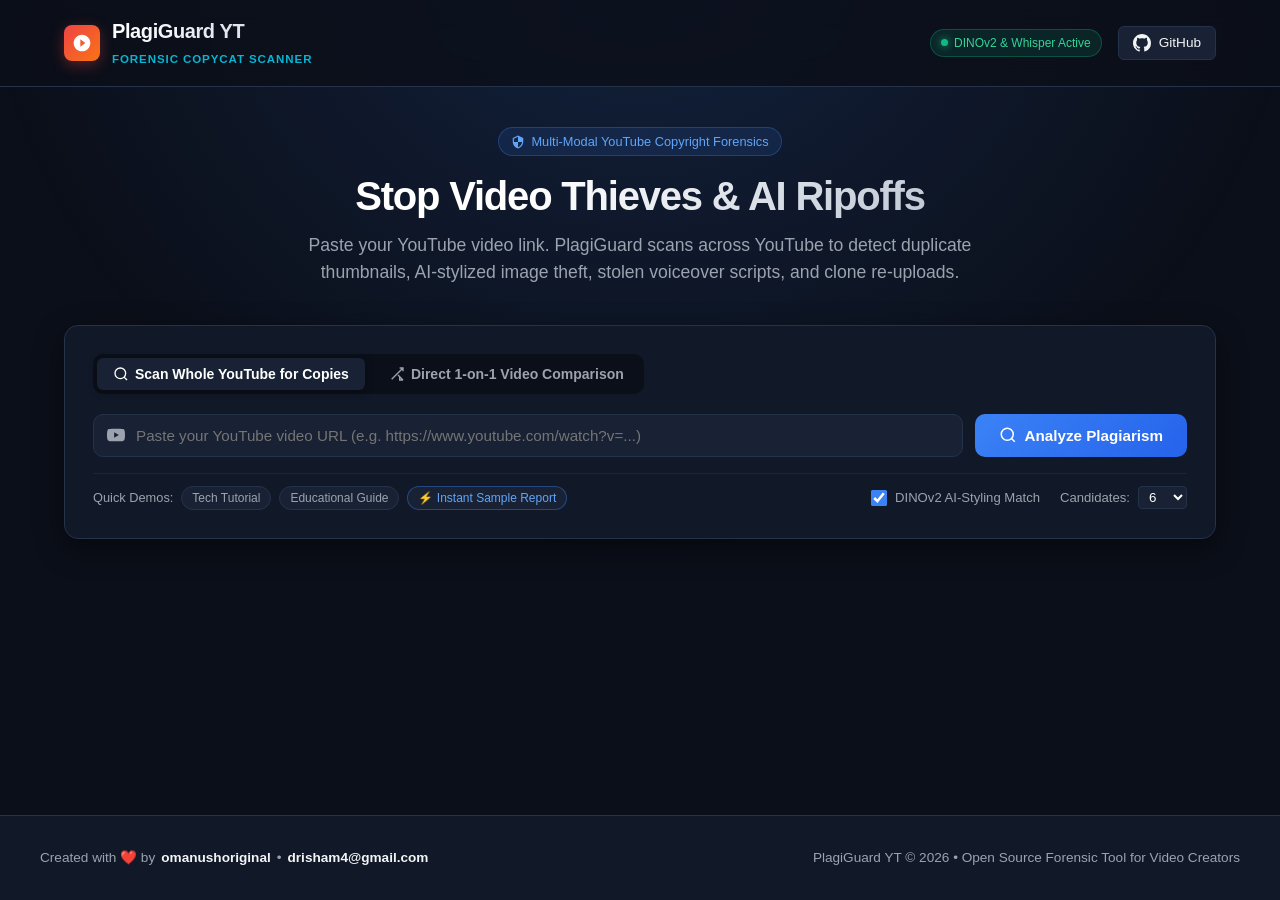
<file: docs/index.html>
<!DOCTYPE html>
<html lang="en">
<head>
  <meta charset="UTF-8">
  <meta name="viewport" content="width=device-width, initial-scale=1.0">
  <title>PlagiGuard YT — YouTube Content Plagiarism & AI-Ripoff Detector</title>
  <meta name="description" content="AI-powered forensic detector for YouTube creators. Scan YouTube video links to uncover plagiarized thumbnails, AI-remixed artwork, stolen scripts, and duplicate video clones.">
  <link rel="stylesheet" href="./style.css">
  <link rel="icon" href="data:image/svg+xml,<svg xmlns='http://www.w3.org/2000/svg' viewBox='0 0 24 24' fill='%23ef4444'><path d='M12 2C6.48 2 2 6.48 2 12s4.48 10 10 10 10-4.48 10-10S17.52 2 12 2zm-2 14.5v-9l6 4.5-6 4.5z'/></svg>">
</head>
<body>
  <div class="ambient-bg"></div>

  <!-- Header Navigation -->
  <header>
    <div class="nav-container">
      <a href="/" class="brand">
        <div class="brand-icon">
          <svg fill="currentColor" viewBox="0 0 24 24">
            <path d="M12 2C6.48 2 2 6.48 2 12s4.48 10 10 10 10-4.48 10-10S17.52 2 12 2zm-2 14.5v-9l6 4.5-6 4.5z"/>
          </svg>
        </div>
        <div class="brand-text">
          <h1>PlagiGuard YT</h1>
          <span>Forensic Copycat Scanner</span>
        </div>
      </a>

      <div class="nav-links">
        <div class="status-pill">
          <div class="pulse-dot"></div>
          <span>DINOv2 & Whisper Active</span>
        </div>
        <a href="https://github.com/omanushoriginal/plagiariser_detector" target="_blank" rel="noopener" class="github-btn">
          <svg width="18" height="18" fill="currentColor" viewBox="0 0 24 24">
            <path d="M12 0C5.37 0 0 5.37 0 12c0 5.31 3.435 9.795 8.205 11.385.6.105.825-.255.825-.57 0-.285-.015-1.23-.015-2.235-3.015.555-3.795-.735-4.035-1.41-.135-.345-.72-1.41-1.23-1.695-.42-.225-1.02-.78-.015-.795.945-.015 1.62.87 1.845 1.23 1.08 1.815 2.805 1.305 3.495.99.105-.78.42-1.305.765-1.605-2.67-.3-5.46-1.335-5.46-5.925 0-1.305.465-2.385 1.23-3.225-.12-.3-.54-1.53.12-3.18 0 0 1.005-.315 3.3 1.23.96-.27 1.98-.405 3-.405s2.04.135 3 .405c2.295-1.56 3.3-1.23 3.3-1.23.66 1.65.24 2.88.12 3.18.765.84 1.23 1.905 1.23 3.225 0 4.605-2.805 5.625-5.475 5.925.435.375.81 1.095.81 2.22 0 1.605-.015 2.895-.015 3.3 0 .315.225.69.825.57A12.02 12.02 0 0024 12c0-6.63-5.37-12-12-12z"/>
          </svg>
          GitHub
        </a>
      </div>
    </div>
  </header>

  <!-- Main Content -->
  <main>
    <!-- Hero Banner -->
    <section class="hero">
      <div class="hero-badge">
        <svg width="14" height="14" fill="currentColor" viewBox="0 0 24 24"><path d="M12 1L3 5v6c0 5.55 3.84 10.74 9 12 5.16-1.26 9-6.45 9-12V5l-9-4zm0 10.99h7c-.53 4.12-3.28 7.79-7 8.94V12H5V6.3l7-3.11v8.8z"/></svg>
        Multi-Modal YouTube Copyright Forensics
      </div>
      <h2>Stop Video Thieves & AI Ripoffs</h2>
      <p>
        Paste your YouTube video link. PlagiGuard scans across YouTube to detect duplicate thumbnails, AI-stylized image theft, stolen voiceover scripts, and clone re-uploads.
      </p>
    </section>

    <!-- Scanner / Search Card -->
    <section class="search-card">
      <!-- Tabs Switcher -->
      <div class="tabs-container">
        <button id="tab-scan" class="tab-btn active">
          <svg width="16" height="16" fill="none" stroke="currentColor" stroke-width="2" viewBox="0 0 24 24"><circle cx="11" cy="11" r="8"/><path d="m21 21-4.3-4.3"/></svg>
          Scan Whole YouTube for Copies
        </button>
        <button id="tab-compare" class="tab-btn">
          <svg width="16" height="16" fill="none" stroke="currentColor" stroke-width="2" viewBox="0 0 24 24"><path d="M16 3h5v5M4 20L21 3m0 18h-5v-5m5 5-7.5-7.5"/></svg>
          Direct 1-on-1 Video Comparison
        </button>
      </div>

      <!-- Mode 1: Auto YouTube-wide Scan -->
      <div id="scan-input-group" class="input-group">
        <div class="input-box">
          <svg fill="currentColor" viewBox="0 0 24 24"><path d="M23.498 6.186a3.016 3.016 0 0 0-2.122-2.136C19.505 3.545 12 3.545 12 3.545s-7.505 0-9.377.505A3.017 3.017 0 0 0 .502 6.186C0 8.07 0 12 0 12s0 3.93.502 5.814a3.016 3.016 0 0 0 2.122 2.136c1.871.505 9.376.505 9.376.505s7.505 0 9.377-.505a3.015 3.015 0 0 0 2.122-2.136C24 15.93 24 12 24 12s0-3.93-.502-5.814zM9.545 15.568V8.432L15.818 12l-6.273 3.568z"/></svg>
          <input type="text" id="video-url-input" placeholder="Paste your YouTube video URL (e.g. https://www.youtube.com/watch?v=...)">
        </div>
        <button id="btn-submit" class="btn-primary">
          <svg width="18" height="18" fill="none" stroke="currentColor" stroke-width="2" viewBox="0 0 24 24"><circle cx="11" cy="11" r="8"/><path d="m21 21-4.3-4.3"/></svg>
          Analyze Plagiarism
        </button>
      </div>

      <!-- Mode 2: 1-on-1 Compare Inputs -->
      <div id="compare-input-group" class="compare-grid" style="display: none;">
        <div class="input-box">
          <svg fill="currentColor" viewBox="0 0 24 24"><path d="M12 2C6.48 2 2 6.48 2 12s4.48 10 10 10 10-4.48 10-10S17.52 2 12 2zm-2 14.5v-9l6 4.5-6 4.5z"/></svg>
          <input type="text" id="compare-url-1" placeholder="Original YouTube Video URL (Yours)">
        </div>
        <div class="input-box">
          <svg fill="currentColor" viewBox="0 0 24 24"><path d="M12 2C6.48 2 2 6.48 2 12s4.48 10 10 10 10-4.48 10-10S17.52 2 12 2zm-2 14.5v-9l6 4.5-6 4.5z"/></svg>
          <input type="text" id="compare-url-2" placeholder="Suspect YouTube Video URL (Competitor)">
        </div>
      </div>

      <!-- Presets & Advanced Options -->
      <div class="options-bar">
        <div class="presets">
          <span>Quick Demos:</span>
          <button class="preset-chip" data-preset="tech">Tech Tutorial</button>
          <button class="preset-chip" data-preset="edu">Educational Guide</button>
          <button class="preset-chip" data-preset="sample" style="color: #60a5fa; border-color: rgba(59,130,246,0.4)">⚡ Instant Sample Report</button>
        </div>

        <div class="advanced-options">
          <label class="toggle-label" title="Enable Meta DINOv2 self-supervised vision model for detecting AI-generated or restyled thumbnails">
            <input type="checkbox" id="toggle-dinov2" checked>
            <span>DINOv2 AI-Styling Match</span>
          </label>
          <label class="toggle-label">
            <span>Candidates:</span>
            <select id="candidate-count" style="background:var(--bg-card); color:white; border:1px solid var(--border-color); border-radius:4px; padding:2px 6px;">
              <option value="4">4</option>
              <option value="6" selected>6</option>
              <option value="8">8</option>
              <option value="10">10</option>
            </select>
          </label>
        </div>
      </div>
    </section>

    <!-- Scanning Progress Indicator -->
    <section id="progress-section" class="progress-card" style="display: none;">
      <div class="spinner"></div>
      <h3 id="progress-text" style="color:white; font-size:1.15rem; margin-bottom: 0.5rem;">
        Searching YouTube for matching videos...
      </h3>
      <p style="color:var(--text-muted); font-size:0.9rem;">
        Extracting thumbnails, calculating perceptual hashes, and evaluating spoken transcripts.
      </p>

      <div class="progress-steps">
        <div id="step-1" class="step-item active">1. Resolve Metadata</div>
        <div id="step-2" class="step-item">2. Search YouTube</div>
        <div id="step-3" class="step-item">3. Vision & DINOv2</div>
        <div id="step-4" class="step-item">4. Transcripts & Report</div>
      </div>
    </section>

    <!-- Results Section -->
    <section id="results-section" class="results-section" style="display: none;">
      <!-- Original Video Card -->
      <div id="source-hero-card" class="source-hero-card">
        <!-- Rendered by app.js -->
      </div>

      <!-- Threat Matrix Banner -->
      <div class="threat-banner">
        <div class="threat-left">
          <div id="threat-score-ring" class="threat-score-ring">
            <span id="threat-score-val">88%</span>
            <span>Risk</span>
          </div>
          <div class="threat-details">
            <h3 id="threat-title">Plagiarism Assessment</h3>
            <p id="threat-desc">Summary of forensic findings across YouTube candidates.</p>
          </div>
        </div>
        <div class="action-buttons">
          <button id="btn-open-dmca" class="btn-secondary">
            <svg width="16" height="16" fill="currentColor" viewBox="0 0 24 24"><path d="M14 2H6c-1.1 0-1.99.9-1.99 2L4 20c0 1.1.89 2 1.99 2H18c1.1 0 2-.9 2-2V8l-6-6zm2 16H8v-2h8v2zm0-4H8v-2h8v2zm-3-5V3.5L18.5 9H13z"/></svg>
            Draft DMCA Take-Down
          </button>
          <button id="btn-download-report" class="btn-secondary">
            <svg width="16" height="16" fill="currentColor" viewBox="0 0 24 24"><path d="M19 9h-4V3H9v6H5l7 7 7-7zM5 18v2h14v-2H5z"/></svg>
            Export JSON
          </button>
        </div>
      </div>

      <!-- Suspect Matches Container -->
      <div id="matches-container" class="matches-grid">
        <!-- Rendered by app.js -->
      </div>
    </section>
  </main>

  <!-- DMCA Modal -->
  <div id="dmca-modal" class="modal-overlay" style="display: none;">
    <div class="modal-content">
      <div class="modal-header">
        <h3 style="color:white; font-size:1.15rem;">Formal Copyright Infringement Notice (DMCA)</h3>
        <button id="btn-close-modal" style="background:none; border:none; color:var(--text-muted); cursor:pointer; font-size:1.5rem;">&times;</button>
      </div>
      <div class="modal-body">
        <p style="color:var(--text-muted); font-size:0.85rem; margin-bottom: 0.75rem;">
          This forensic report contains exact thumbnail hashes, DINOv2 metrics, transcript similarity, and upload chronologies ready for submission to YouTube Studio's Copyright Match Tool or formal DMCA notice.
        </p>
        <textarea id="dmca-textarea" readonly></textarea>
      </div>
      <div class="modal-footer">
        <button id="btn-copy-dmca" class="btn-primary">Copy Notice</button>
      </div>
    </div>
  </div>

  <!-- Footer -->
  <footer>
    <div class="footer-content">
      <div class="footer-author">
        <span>Created with ❤️ by</span>
        <a href="https://github.com/omanushoriginal" target="_blank" rel="noopener">omanushoriginal</a>
        <span>•</span>
        <a href="mailto:drisham4@gmail.com">drisham4@gmail.com</a>
      </div>
      <div>
        <span>PlagiGuard YT &copy; 2026 • Open Source Forensic Tool for Video Creators</span>
      </div>
    </div>
  </footer>

  <script src="./app.js"></script>
</body>
</html>
</file>
<file: docs/style.css>
/* ==========================================================================
   PlagiGuard YT - Styling & Modern Dark Cyber Theme
   Author: omanushoriginal <drisham4@gmail.com>
   ========================================================================== */

:root {
  --bg-primary: #0b0f19;
  --bg-secondary: #111827;
  --bg-card: #182234;
  --bg-card-hover: #1f2c42;
  --border-color: #24324a;
  --border-focus: #3b82f6;

  --text-main: #f3f4f6;
  --text-muted: #9ca3af;
  --text-faint: #6b7280;

  --accent-cyan: #06b6d4;
  --accent-blue: #3b82f6;
  --accent-indigo: #6366f1;
  
  --risk-critical: #ef4444;
  --risk-critical-bg: rgba(239, 68, 68, 0.15);
  --risk-high: #f97316;
  --risk-high-bg: rgba(249, 115, 22, 0.15);
  --risk-moderate: #eab308;
  --risk-moderate-bg: rgba(234, 179, 8, 0.15);
  --risk-low: #10b981;
  --risk-low-bg: rgba(16, 185, 129, 0.15);

  --font-family: -apple-system, BlinkMacSystemFont, "Segoe UI", Roboto, "Helvetica Neue", Arial, sans-serif;
  --shadow-glow: 0 0 25px rgba(59, 130, 246, 0.2);
  --radius-lg: 14px;
  --radius-md: 10px;
  --radius-sm: 6px;
  --transition: all 0.2s cubic-bezier(0.4, 0, 0.2, 1);
}

* {
  box-sizing: border-box;
  margin: 0;
  padding: 0;
}

body {
  background-color: var(--bg-primary);
  color: var(--text-main);
  font-family: var(--font-family);
  line-height: 1.5;
  min-height: 100vh;
  display: flex;
  flex-direction: column;
  overflow-x: hidden;
}

/* Background ambient glows */
.ambient-bg {
  position: fixed;
  top: 0;
  left: 0;
  right: 0;
  height: 600px;
  background: radial-gradient(circle at 50% -20%, rgba(59, 130, 246, 0.18), transparent 70%);
  pointer-events: none;
  z-index: 0;
}

/* Header & Navigation */
header {
  position: sticky;
  top: 0;
  z-index: 50;
  backdrop-filter: blur(14px);
  background: rgba(11, 15, 25, 0.82);
  border-bottom: 1px solid var(--border-color);
}

.nav-container {
  max-width: 1200px;
  margin: 0 auto;
  padding: 1rem 1.5rem;
  display: flex;
  align-items: center;
  justify-content: space-between;
}

.brand {
  display: flex;
  align-items: center;
  gap: 0.75rem;
  text-decoration: none;
  color: inherit;
}

.brand-icon {
  width: 36px;
  height: 36px;
  border-radius: 8px;
  background: linear-gradient(135deg, #ef4444, #f97316);
  display: flex;
  align-items: center;
  justify-content: center;
  box-shadow: 0 4px 14px rgba(239, 68, 68, 0.35);
}

.brand-icon svg {
  width: 20px;
  height: 20px;
  color: white;
}

.brand-text h1 {
  font-size: 1.25rem;
  font-weight: 700;
  letter-spacing: -0.02em;
  background: linear-gradient(90deg, #fff, #cbd5e1);
  -webkit-background-clip: text;
  -webkit-text-fill-color: transparent;
}

.brand-text span {
  font-size: 0.72rem;
  color: var(--accent-cyan);
  text-transform: uppercase;
  letter-spacing: 0.08em;
  font-weight: 600;
}

.nav-links {
  display: flex;
  align-items: center;
  gap: 1rem;
}

.status-pill {
  display: inline-flex;
  align-items: center;
  gap: 6px;
  padding: 4px 10px;
  background: rgba(16, 185, 129, 0.12);
  border: 1px solid rgba(16, 185, 129, 0.3);
  border-radius: 9999px;
  font-size: 0.75rem;
  font-weight: 500;
  color: #34d399;
}

.pulse-dot {
  width: 7px;
  height: 7px;
  background: #10b981;
  border-radius: 50%;
  box-shadow: 0 0 8px #10b981;
  animation: pulse 2s infinite;
}

@keyframes pulse {
  0%, 100% { opacity: 1; transform: scale(1); }
  50% { opacity: 0.4; transform: scale(0.85); }
}

.github-btn {
  display: inline-flex;
  align-items: center;
  gap: 8px;
  padding: 6px 14px;
  background: var(--bg-card);
  border: 1px solid var(--border-color);
  border-radius: var(--radius-sm);
  color: var(--text-main);
  text-decoration: none;
  font-size: 0.85rem;
  font-weight: 500;
  transition: var(--transition);
}

.github-btn:hover {
  background: var(--bg-card-hover);
  border-color: var(--text-muted);
}

/* Main Container */
main {
  flex: 1;
  max-width: 1200px;
  width: 100%;
  margin: 0 auto;
  padding: 2.5rem 1.5rem 4rem;
  position: relative;
  z-index: 1;
}

/* Hero Section */
.hero {
  text-align: center;
  margin-bottom: 2.5rem;
}

.hero-badge {
  display: inline-flex;
  align-items: center;
  gap: 6px;
  padding: 4px 12px;
  background: rgba(59, 130, 246, 0.12);
  border: 1px solid rgba(59, 130, 246, 0.3);
  border-radius: 9999px;
  font-size: 0.8rem;
  color: #60a5fa;
  font-weight: 500;
  margin-bottom: 1rem;
}

.hero h2 {
  font-size: 2.5rem;
  font-weight: 800;
  line-height: 1.2;
  letter-spacing: -0.03em;
  margin-bottom: 0.75rem;
  background: linear-gradient(135deg, #ffffff 40%, #94a3b8 100%);
  -webkit-background-clip: text;
  -webkit-text-fill-color: transparent;
}

.hero p {
  color: var(--text-muted);
  font-size: 1.1rem;
  max-width: 680px;
  margin: 0 auto;
}

/* Search & Mode Card */
.search-card {
  background: var(--bg-secondary);
  border: 1px solid var(--border-color);
  border-radius: var(--radius-lg);
  padding: 1.75rem;
  box-shadow: 0 10px 30px rgba(0, 0, 0, 0.45);
  margin-bottom: 2.5rem;
  transition: var(--transition);
}

.search-card:focus-within {
  border-color: var(--accent-blue);
  box-shadow: var(--shadow-glow);
}

/* Mode Tabs */
.tabs-container {
  display: flex;
  gap: 0.5rem;
  background: var(--bg-primary);
  padding: 4px;
  border-radius: var(--radius-md);
  margin-bottom: 1.25rem;
  width: fit-content;
}

.tab-btn {
  padding: 8px 16px;
  background: transparent;
  border: none;
  color: var(--text-muted);
  font-size: 0.875rem;
  font-weight: 600;
  border-radius: var(--radius-sm);
  cursor: pointer;
  display: flex;
  align-items: center;
  gap: 6px;
  transition: var(--transition);
}

.tab-btn.active {
  background: var(--bg-card);
  color: white;
  box-shadow: 0 2px 8px rgba(0, 0, 0, 0.3);
}

/* Inputs */
.input-group {
  display: flex;
  gap: 0.75rem;
  margin-bottom: 1rem;
}

.input-box {
  flex: 1;
  position: relative;
}

.input-box svg {
  position: absolute;
  left: 14px;
  top: 50%;
  transform: translateY(-50%);
  color: var(--text-muted);
  width: 18px;
  height: 18px;
}

.input-box input {
  width: 100%;
  padding: 12px 14px 12px 42px;
  background: var(--bg-card);
  border: 1px solid var(--border-color);
  border-radius: var(--radius-md);
  color: white;
  font-size: 0.95rem;
  outline: none;
  transition: var(--transition);
}

.input-box input:focus {
  border-color: var(--accent-blue);
  background: var(--bg-primary);
}

.compare-grid {
  display: grid;
  grid-template-columns: 1fr 1fr;
  gap: 1rem;
  margin-bottom: 1rem;
}

.btn-primary {
  padding: 12px 24px;
  background: linear-gradient(135deg, #3b82f6, #2563eb);
  border: none;
  border-radius: var(--radius-md);
  color: white;
  font-size: 0.95rem;
  font-weight: 600;
  cursor: pointer;
  display: inline-flex;
  align-items: center;
  gap: 8px;
  transition: var(--transition);
  white-space: nowrap;
}

.btn-primary:hover {
  background: linear-gradient(135deg, #60a5fa, #3b82f6);
  transform: translateY(-1px);
  box-shadow: 0 4px 15px rgba(59, 130, 246, 0.4);
}

.btn-primary:disabled {
  opacity: 0.6;
  cursor: not-allowed;
  transform: none;
}

/* Quick presets & options */
.options-bar {
  display: flex;
  flex-wrap: wrap;
  align-items: center;
  justify-content: space-between;
  gap: 1rem;
  padding-top: 0.75rem;
  border-top: 1px solid rgba(255, 255, 255, 0.05);
}

.presets {
  display: flex;
  align-items: center;
  gap: 0.5rem;
  flex-wrap: wrap;
}

.presets span {
  font-size: 0.8rem;
  color: var(--text-muted);
}

.preset-chip {
  padding: 4px 10px;
  background: var(--bg-card);
  border: 1px solid var(--border-color);
  border-radius: 9999px;
  color: var(--text-muted);
  font-size: 0.75rem;
  cursor: pointer;
  transition: var(--transition);
}

.preset-chip:hover {
  background: var(--bg-card-hover);
  color: white;
  border-color: var(--text-muted);
}

.advanced-options {
  display: flex;
  align-items: center;
  gap: 1.25rem;
}

.toggle-label {
  display: inline-flex;
  align-items: center;
  gap: 8px;
  font-size: 0.82rem;
  color: var(--text-muted);
  cursor: pointer;
  user-select: none;
}

.toggle-label input[type="checkbox"] {
  accent-color: var(--accent-blue);
  width: 16px;
  height: 16px;
  cursor: pointer;
}

/* Progress Status Box */
.progress-card {
  background: var(--bg-secondary);
  border: 1px solid var(--border-color);
  border-radius: var(--radius-lg);
  padding: 2rem;
  text-align: center;
  margin-bottom: 2.5rem;
}

.spinner {
  width: 44px;
  height: 44px;
  border: 3px solid rgba(59, 130, 246, 0.2);
  border-top-color: var(--accent-blue);
  border-radius: 50%;
  animation: spin 0.8s linear infinite;
  margin: 0 auto 1.25rem;
}

@keyframes spin {
  to { transform: rotate(360deg); }
}

.progress-steps {
  display: flex;
  justify-content: center;
  gap: 1.5rem;
  margin-top: 1.5rem;
  flex-wrap: wrap;
}

.step-item {
  font-size: 0.8rem;
  color: var(--text-faint);
  display: flex;
  align-items: center;
  gap: 6px;
}

.step-item.active {
  color: var(--accent-cyan);
  font-weight: 600;
}

.step-item.done {
  color: #10b981;
}

/* Results Section */
.results-section {
  display: flex;
  flex-direction: column;
  gap: 2rem;
}

/* Video Summary Cards */
.source-hero-card {
  background: var(--bg-secondary);
  border: 1px solid var(--border-color);
  border-radius: var(--radius-lg);
  padding: 1.5rem;
  display: flex;
  gap: 1.5rem;
  align-items: center;
  flex-wrap: wrap;
}

.thumb-preview-wrapper {
  position: relative;
  width: 260px;
  height: 146px;
  border-radius: var(--radius-md);
  overflow: hidden;
  background: black;
  flex-shrink: 0;
  border: 1px solid var(--border-color);
}

.thumb-preview-wrapper img {
  width: 100%;
  height: 100%;
  object-fit: cover;
}

.video-duration {
  position: absolute;
  bottom: 8px;
  right: 8px;
  background: rgba(0, 0, 0, 0.8);
  padding: 2px 6px;
  border-radius: 4px;
  font-size: 0.72rem;
  font-weight: 600;
}

.source-info {
  flex: 1;
  min-width: 280px;
}

.source-tag {
  font-size: 0.72rem;
  font-weight: 700;
  text-transform: uppercase;
  letter-spacing: 0.08em;
  color: var(--accent-blue);
  margin-bottom: 0.35rem;
}

.source-title {
  font-size: 1.25rem;
  font-weight: 700;
  margin-bottom: 0.5rem;
  color: white;
  line-height: 1.35;
}

.source-meta-row {
  display: flex;
  gap: 1rem;
  flex-wrap: wrap;
  font-size: 0.85rem;
  color: var(--text-muted);
  margin-bottom: 0.75rem;
}

.meta-item {
  display: flex;
  align-items: center;
  gap: 4px;
}

/* Threat Matrix Banner */
.threat-banner {
  background: linear-gradient(135deg, rgba(24, 34, 52, 0.9), rgba(17, 24, 39, 0.9));
  border: 1px solid var(--border-color);
  border-radius: var(--radius-lg);
  padding: 1.5rem 2rem;
  display: flex;
  align-items: center;
  justify-content: space-between;
  gap: 1.5rem;
  flex-wrap: wrap;
}

.threat-left {
  display: flex;
  align-items: center;
  gap: 1.5rem;
}

.threat-score-ring {
  width: 80px;
  height: 80px;
  border-radius: 50%;
  display: flex;
  flex-direction: column;
  align-items: center;
  justify-content: center;
  font-weight: 800;
  font-size: 1.4rem;
  border: 4px solid var(--border-color);
  box-shadow: 0 0 15px rgba(0, 0, 0, 0.4);
}

.threat-score-ring span {
  font-size: 0.65rem;
  font-weight: 600;
  text-transform: uppercase;
  letter-spacing: 0.05em;
}

.threat-details h3 {
  font-size: 1.15rem;
  margin-bottom: 0.25rem;
}

.threat-details p {
  font-size: 0.85rem;
  color: var(--text-muted);
}

.action-buttons {
  display: flex;
  gap: 0.75rem;
}

.btn-secondary {
  padding: 8px 16px;
  background: var(--bg-card);
  border: 1px solid var(--border-color);
  border-radius: var(--radius-md);
  color: var(--text-main);
  font-size: 0.85rem;
  font-weight: 600;
  cursor: pointer;
  display: inline-flex;
  align-items: center;
  gap: 6px;
  transition: var(--transition);
}

.btn-secondary:hover {
  background: var(--bg-card-hover);
  border-color: var(--text-muted);
}

/* Matches Grid */
.matches-grid {
  display: flex;
  flex-direction: column;
  gap: 1.5rem;
}

.match-card {
  background: var(--bg-secondary);
  border: 1px solid var(--border-color);
  border-radius: var(--radius-lg);
  padding: 1.5rem;
  transition: var(--transition);
}

.match-card:hover {
  border-color: #3b82f6;
}

.match-header {
  display: flex;
  justify-content: space-between;
  align-items: flex-start;
  gap: 1rem;
  margin-bottom: 1.25rem;
  flex-wrap: wrap;
}

.match-title-area {
  flex: 1;
}

.match-title {
  font-size: 1.1rem;
  font-weight: 700;
  color: white;
  margin-bottom: 0.25rem;
}

.match-channel {
  font-size: 0.82rem;
  color: var(--accent-cyan);
}

.risk-badge {
  padding: 6px 12px;
  border-radius: 9999px;
  font-size: 0.82rem;
  font-weight: 700;
  display: inline-flex;
  align-items: center;
  gap: 6px;
}

.risk-badge.red {
  background: var(--risk-critical-bg);
  color: #f87171;
  border: 1px solid rgba(239, 68, 68, 0.4);
}

.risk-badge.amber {
  background: var(--risk-high-bg);
  color: #fb923c;
  border: 1px solid rgba(249, 115, 22, 0.4);
}

.risk-badge.yellow {
  background: var(--risk-moderate-bg);
  color: #facc15;
  border: 1px solid rgba(234, 179, 8, 0.4);
}

.risk-badge.emerald {
  background: var(--risk-low-bg);
  color: #34d399;
  border: 1px solid rgba(16, 185, 129, 0.4);
}

/* Dual Thumbnail Comparison Area */
.thumb-comparison-box {
  display: grid;
  grid-template-columns: 1fr 1fr;
  gap: 1rem;
  margin-bottom: 1.25rem;
  background: var(--bg-primary);
  padding: 1rem;
  border-radius: var(--radius-md);
  border: 1px solid var(--border-color);
}

.thumb-item {
  display: flex;
  flex-direction: column;
  gap: 0.5rem;
}

.thumb-label {
  font-size: 0.75rem;
  font-weight: 600;
  color: var(--text-muted);
  text-transform: uppercase;
  letter-spacing: 0.05em;
}

.thumb-wrapper {
  position: relative;
  width: 100%;
  aspect-ratio: 16 / 9;
  border-radius: var(--radius-sm);
  overflow: hidden;
  background: black;
  border: 1px solid rgba(255, 255, 255, 0.08);
}

.thumb-wrapper img {
  width: 100%;
  height: 100%;
  object-fit: cover;
}

/* Breakdown Pills Grid */
.metrics-row {
  display: grid;
  grid-template-columns: repeat(auto-fit, minmax(180px, 1fr));
  gap: 0.75rem;
  margin-bottom: 1rem;
}

.metric-pill {
  background: var(--bg-card);
  border: 1px solid var(--border-color);
  border-radius: var(--radius-sm);
  padding: 0.65rem 0.85rem;
}

.metric-name {
  font-size: 0.72rem;
  color: var(--text-muted);
  text-transform: uppercase;
  font-weight: 600;
  margin-bottom: 0.2rem;
}

.metric-val {
  font-size: 1rem;
  font-weight: 700;
  color: white;
  display: flex;
  align-items: center;
  justify-content: space-between;
}

.metric-status {
  font-size: 0.7rem;
  font-weight: 600;
  padding: 2px 6px;
  border-radius: 4px;
}

/* Evidence Bullets */
.evidence-list {
  background: var(--bg-card);
  border: 1px solid var(--border-color);
  border-radius: var(--radius-sm);
  padding: 0.85rem 1.25rem;
  margin-bottom: 1rem;
}

.evidence-list h4 {
  font-size: 0.8rem;
  color: var(--text-muted);
  text-transform: uppercase;
  margin-bottom: 0.5rem;
  letter-spacing: 0.05em;
}

.evidence-list ul {
  list-style: none;
  display: flex;
  flex-direction: column;
  gap: 0.4rem;
}

.evidence-list li {
  font-size: 0.85rem;
  color: #e2e8f0;
  display: flex;
  align-items: flex-start;
  gap: 8px;
}

.evidence-list li::before {
  content: "•";
  color: var(--accent-cyan);
  font-weight: bold;
}

/* Card Actions */
.match-actions {
  display: flex;
  justify-content: flex-end;
  gap: 0.75rem;
}

.link-btn {
  font-size: 0.82rem;
  color: var(--accent-blue);
  text-decoration: none;
  display: inline-flex;
  align-items: center;
  gap: 4px;
  font-weight: 600;
}

.link-btn:hover {
  text-decoration: underline;
}

/* DMCA Modal */
.modal-overlay {
  position: fixed;
  inset: 0;
  background: rgba(0, 0, 0, 0.75);
  backdrop-filter: blur(8px);
  display: flex;
  align-items: center;
  justify-content: center;
  z-index: 100;
  padding: 1.5rem;
}

.modal-content {
  background: var(--bg-secondary);
  border: 1px solid var(--border-color);
  border-radius: var(--radius-lg);
  max-width: 720px;
  width: 100%;
  max-height: 85vh;
  display: flex;
  flex-direction: column;
  box-shadow: 0 20px 50px rgba(0, 0, 0, 0.7);
}

.modal-header {
  padding: 1.25rem 1.5rem;
  border-bottom: 1px solid var(--border-color);
  display: flex;
  justify-content: space-between;
  align-items: center;
}

.modal-body {
  padding: 1.5rem;
  overflow-y: auto;
  flex: 1;
}

.modal-body textarea {
  width: 100%;
  height: 320px;
  background: var(--bg-primary);
  border: 1px solid var(--border-color);
  border-radius: var(--radius-md);
  color: #e2e8f0;
  font-family: monospace;
  font-size: 0.82rem;
  padding: 1rem;
  resize: vertical;
  line-height: 1.45;
}

.modal-footer {
  padding: 1rem 1.5rem;
  border-top: 1px solid var(--border-color);
  display: flex;
  justify-content: flex-end;
  gap: 0.75rem;
}

/* Footer */
footer {
  border-top: 1px solid var(--border-color);
  background: var(--bg-secondary);
  padding: 2rem 1.5rem;
  margin-top: auto;
  font-size: 0.85rem;
  color: var(--text-muted);
}

.footer-content {
  max-width: 1200px;
  margin: 0 auto;
  display: flex;
  justify-content: space-between;
  align-items: center;
  flex-wrap: wrap;
  gap: 1rem;
}

.footer-author {
  display: flex;
  align-items: center;
  gap: 6px;
}

.footer-author a {
  color: var(--text-main);
  text-decoration: none;
  font-weight: 600;
}

.footer-author a:hover {
  color: var(--accent-blue);
}

/* Responsive adjustments */
@media (max-width: 768px) {
  .hero h2 {
    font-size: 1.85rem;
  }
  .input-group {
    flex-direction: column;
  }
  .compare-grid {
    grid-template-columns: 1fr;
  }
  .thumb-comparison-box {
    grid-template-columns: 1fr;
  }
  .thumb-preview-wrapper {
    width: 100%;
    height: auto;
    aspect-ratio: 16 / 9;
  }
  .threat-left {
    flex-direction: column;
    text-align: center;
  }
}
</file>
<file: static/style.css>
/* ==========================================================================
   PlagiGuard YT - Styling & Modern Dark Cyber Theme
   Author: omanushoriginal <drisham4@gmail.com>
   ========================================================================== */

:root {
  --bg-primary: #0b0f19;
  --bg-secondary: #111827;
  --bg-card: #182234;
  --bg-card-hover: #1f2c42;
  --border-color: #24324a;
  --border-focus: #3b82f6;

  --text-main: #f3f4f6;
  --text-muted: #9ca3af;
  --text-faint: #6b7280;

  --accent-cyan: #06b6d4;
  --accent-blue: #3b82f6;
  --accent-indigo: #6366f1;
  
  --risk-critical: #ef4444;
  --risk-critical-bg: rgba(239, 68, 68, 0.15);
  --risk-high: #f97316;
  --risk-high-bg: rgba(249, 115, 22, 0.15);
  --risk-moderate: #eab308;
  --risk-moderate-bg: rgba(234, 179, 8, 0.15);
  --risk-low: #10b981;
  --risk-low-bg: rgba(16, 185, 129, 0.15);

  --font-family: -apple-system, BlinkMacSystemFont, "Segoe UI", Roboto, "Helvetica Neue", Arial, sans-serif;
  --shadow-glow: 0 0 25px rgba(59, 130, 246, 0.2);
  --radius-lg: 14px;
  --radius-md: 10px;
  --radius-sm: 6px;
  --transition: all 0.2s cubic-bezier(0.4, 0, 0.2, 1);
}

* {
  box-sizing: border-box;
  margin: 0;
  padding: 0;
}

body {
  background-color: var(--bg-primary);
  color: var(--text-main);
  font-family: var(--font-family);
  line-height: 1.5;
  min-height: 100vh;
  display: flex;
  flex-direction: column;
  overflow-x: hidden;
}

/* Background ambient glows */
.ambient-bg {
  position: fixed;
  top: 0;
  left: 0;
  right: 0;
  height: 600px;
  background: radial-gradient(circle at 50% -20%, rgba(59, 130, 246, 0.18), transparent 70%);
  pointer-events: none;
  z-index: 0;
}

/* Header & Navigation */
header {
  position: sticky;
  top: 0;
  z-index: 50;
  backdrop-filter: blur(14px);
  background: rgba(11, 15, 25, 0.82);
  border-bottom: 1px solid var(--border-color);
}

.nav-container {
  max-width: 1200px;
  margin: 0 auto;
  padding: 1rem 1.5rem;
  display: flex;
  align-items: center;
  justify-content: space-between;
}

.brand {
  display: flex;
  align-items: center;
  gap: 0.75rem;
  text-decoration: none;
  color: inherit;
}

.brand-icon {
  width: 36px;
  height: 36px;
  border-radius: 8px;
  background: linear-gradient(135deg, #ef4444, #f97316);
  display: flex;
  align-items: center;
  justify-content: center;
  box-shadow: 0 4px 14px rgba(239, 68, 68, 0.35);
}

.brand-icon svg {
  width: 20px;
  height: 20px;
  color: white;
}

.brand-text h1 {
  font-size: 1.25rem;
  font-weight: 700;
  letter-spacing: -0.02em;
  background: linear-gradient(90deg, #fff, #cbd5e1);
  -webkit-background-clip: text;
  -webkit-text-fill-color: transparent;
}

.brand-text span {
  font-size: 0.72rem;
  color: var(--accent-cyan);
  text-transform: uppercase;
  letter-spacing: 0.08em;
  font-weight: 600;
}

.nav-links {
  display: flex;
  align-items: center;
  gap: 1rem;
}

.status-pill {
  display: inline-flex;
  align-items: center;
  gap: 6px;
  padding: 4px 10px;
  background: rgba(16, 185, 129, 0.12);
  border: 1px solid rgba(16, 185, 129, 0.3);
  border-radius: 9999px;
  font-size: 0.75rem;
  font-weight: 500;
  color: #34d399;
}

.pulse-dot {
  width: 7px;
  height: 7px;
  background: #10b981;
  border-radius: 50%;
  box-shadow: 0 0 8px #10b981;
  animation: pulse 2s infinite;
}

@keyframes pulse {
  0%, 100% { opacity: 1; transform: scale(1); }
  50% { opacity: 0.4; transform: scale(0.85); }
}

.github-btn {
  display: inline-flex;
  align-items: center;
  gap: 8px;
  padding: 6px 14px;
  background: var(--bg-card);
  border: 1px solid var(--border-color);
  border-radius: var(--radius-sm);
  color: var(--text-main);
  text-decoration: none;
  font-size: 0.85rem;
  font-weight: 500;
  transition: var(--transition);
}

.github-btn:hover {
  background: var(--bg-card-hover);
  border-color: var(--text-muted);
}

/* Main Container */
main {
  flex: 1;
  max-width: 1200px;
  width: 100%;
  margin: 0 auto;
  padding: 2.5rem 1.5rem 4rem;
  position: relative;
  z-index: 1;
}

/* Hero Section */
.hero {
  text-align: center;
  margin-bottom: 2.5rem;
}

.hero-badge {
  display: inline-flex;
  align-items: center;
  gap: 6px;
  padding: 4px 12px;
  background: rgba(59, 130, 246, 0.12);
  border: 1px solid rgba(59, 130, 246, 0.3);
  border-radius: 9999px;
  font-size: 0.8rem;
  color: #60a5fa;
  font-weight: 500;
  margin-bottom: 1rem;
}

.hero h2 {
  font-size: 2.5rem;
  font-weight: 800;
  line-height: 1.2;
  letter-spacing: -0.03em;
  margin-bottom: 0.75rem;
  background: linear-gradient(135deg, #ffffff 40%, #94a3b8 100%);
  -webkit-background-clip: text;
  -webkit-text-fill-color: transparent;
}

.hero p {
  color: var(--text-muted);
  font-size: 1.1rem;
  max-width: 680px;
  margin: 0 auto;
}

/* Search & Mode Card */
.search-card {
  background: var(--bg-secondary);
  border: 1px solid var(--border-color);
  border-radius: var(--radius-lg);
  padding: 1.75rem;
  box-shadow: 0 10px 30px rgba(0, 0, 0, 0.45);
  margin-bottom: 2.5rem;
  transition: var(--transition);
}

.search-card:focus-within {
  border-color: var(--accent-blue);
  box-shadow: var(--shadow-glow);
}

/* Mode Tabs */
.tabs-container {
  display: flex;
  gap: 0.5rem;
  background: var(--bg-primary);
  padding: 4px;
  border-radius: var(--radius-md);
  margin-bottom: 1.25rem;
  width: fit-content;
}

.tab-btn {
  padding: 8px 16px;
  background: transparent;
  border: none;
  color: var(--text-muted);
  font-size: 0.875rem;
  font-weight: 600;
  border-radius: var(--radius-sm);
  cursor: pointer;
  display: flex;
  align-items: center;
  gap: 6px;
  transition: var(--transition);
}

.tab-btn.active {
  background: var(--bg-card);
  color: white;
  box-shadow: 0 2px 8px rgba(0, 0, 0, 0.3);
}

/* Inputs */
.input-group {
  display: flex;
  gap: 0.75rem;
  margin-bottom: 1rem;
}

.input-box {
  flex: 1;
  position: relative;
}

.input-box svg {
  position: absolute;
  left: 14px;
  top: 50%;
  transform: translateY(-50%);
  color: var(--text-muted);
  width: 18px;
  height: 18px;
}

.input-box input {
  width: 100%;
  padding: 12px 14px 12px 42px;
  background: var(--bg-card);
  border: 1px solid var(--border-color);
  border-radius: var(--radius-md);
  color: white;
  font-size: 0.95rem;
  outline: none;
  transition: var(--transition);
}

.input-box input:focus {
  border-color: var(--accent-blue);
  background: var(--bg-primary);
}

.compare-grid {
  display: grid;
  grid-template-columns: 1fr 1fr;
  gap: 1rem;
  margin-bottom: 1rem;
}

.btn-primary {
  padding: 12px 24px;
  background: linear-gradient(135deg, #3b82f6, #2563eb);
  border: none;
  border-radius: var(--radius-md);
  color: white;
  font-size: 0.95rem;
  font-weight: 600;
  cursor: pointer;
  display: inline-flex;
  align-items: center;
  gap: 8px;
  transition: var(--transition);
  white-space: nowrap;
}

.btn-primary:hover {
  background: linear-gradient(135deg, #60a5fa, #3b82f6);
  transform: translateY(-1px);
  box-shadow: 0 4px 15px rgba(59, 130, 246, 0.4);
}

.btn-primary:disabled {
  opacity: 0.6;
  cursor: not-allowed;
  transform: none;
}

/* Quick presets & options */
.options-bar {
  display: flex;
  flex-wrap: wrap;
  align-items: center;
  justify-content: space-between;
  gap: 1rem;
  padding-top: 0.75rem;
  border-top: 1px solid rgba(255, 255, 255, 0.05);
}

.presets {
  display: flex;
  align-items: center;
  gap: 0.5rem;
  flex-wrap: wrap;
}

.presets span {
  font-size: 0.8rem;
  color: var(--text-muted);
}

.preset-chip {
  padding: 4px 10px;
  background: var(--bg-card);
  border: 1px solid var(--border-color);
  border-radius: 9999px;
  color: var(--text-muted);
  font-size: 0.75rem;
  cursor: pointer;
  transition: var(--transition);
}

.preset-chip:hover {
  background: var(--bg-card-hover);
  color: white;
  border-color: var(--text-muted);
}

.advanced-options {
  display: flex;
  align-items: center;
  gap: 1.25rem;
}

.toggle-label {
  display: inline-flex;
  align-items: center;
  gap: 8px;
  font-size: 0.82rem;
  color: var(--text-muted);
  cursor: pointer;
  user-select: none;
}

.toggle-label input[type="checkbox"] {
  accent-color: var(--accent-blue);
  width: 16px;
  height: 16px;
  cursor: pointer;
}

/* Progress Status Box */
.progress-card {
  background: var(--bg-secondary);
  border: 1px solid var(--border-color);
  border-radius: var(--radius-lg);
  padding: 2rem;
  text-align: center;
  margin-bottom: 2.5rem;
}

.spinner {
  width: 44px;
  height: 44px;
  border: 3px solid rgba(59, 130, 246, 0.2);
  border-top-color: var(--accent-blue);
  border-radius: 50%;
  animation: spin 0.8s linear infinite;
  margin: 0 auto 1.25rem;
}

@keyframes spin {
  to { transform: rotate(360deg); }
}

.progress-steps {
  display: flex;
  justify-content: center;
  gap: 1.5rem;
  margin-top: 1.5rem;
  flex-wrap: wrap;
}

.step-item {
  font-size: 0.8rem;
  color: var(--text-faint);
  display: flex;
  align-items: center;
  gap: 6px;
}

.step-item.active {
  color: var(--accent-cyan);
  font-weight: 600;
}

.step-item.done {
  color: #10b981;
}

/* Results Section */
.results-section {
  display: flex;
  flex-direction: column;
  gap: 2rem;
}

/* Video Summary Cards */
.source-hero-card {
  background: var(--bg-secondary);
  border: 1px solid var(--border-color);
  border-radius: var(--radius-lg);
  padding: 1.5rem;
  display: flex;
  gap: 1.5rem;
  align-items: center;
  flex-wrap: wrap;
}

.thumb-preview-wrapper {
  position: relative;
  width: 260px;
  height: 146px;
  border-radius: var(--radius-md);
  overflow: hidden;
  background: black;
  flex-shrink: 0;
  border: 1px solid var(--border-color);
}

.thumb-preview-wrapper img {
  width: 100%;
  height: 100%;
  object-fit: cover;
}

.video-duration {
  position: absolute;
  bottom: 8px;
  right: 8px;
  background: rgba(0, 0, 0, 0.8);
  padding: 2px 6px;
  border-radius: 4px;
  font-size: 0.72rem;
  font-weight: 600;
}

.source-info {
  flex: 1;
  min-width: 280px;
}

.source-tag {
  font-size: 0.72rem;
  font-weight: 700;
  text-transform: uppercase;
  letter-spacing: 0.08em;
  color: var(--accent-blue);
  margin-bottom: 0.35rem;
}

.source-title {
  font-size: 1.25rem;
  font-weight: 700;
  margin-bottom: 0.5rem;
  color: white;
  line-height: 1.35;
}

.source-meta-row {
  display: flex;
  gap: 1rem;
  flex-wrap: wrap;
  font-size: 0.85rem;
  color: var(--text-muted);
  margin-bottom: 0.75rem;
}

.meta-item {
  display: flex;
  align-items: center;
  gap: 4px;
}

/* Threat Matrix Banner */
.threat-banner {
  background: linear-gradient(135deg, rgba(24, 34, 52, 0.9), rgba(17, 24, 39, 0.9));
  border: 1px solid var(--border-color);
  border-radius: var(--radius-lg);
  padding: 1.5rem 2rem;
  display: flex;
  align-items: center;
  justify-content: space-between;
  gap: 1.5rem;
  flex-wrap: wrap;
}

.threat-left {
  display: flex;
  align-items: center;
  gap: 1.5rem;
}

.threat-score-ring {
  width: 80px;
  height: 80px;
  border-radius: 50%;
  display: flex;
  flex-direction: column;
  align-items: center;
  justify-content: center;
  font-weight: 800;
  font-size: 1.4rem;
  border: 4px solid var(--border-color);
  box-shadow: 0 0 15px rgba(0, 0, 0, 0.4);
}

.threat-score-ring span {
  font-size: 0.65rem;
  font-weight: 600;
  text-transform: uppercase;
  letter-spacing: 0.05em;
}

.threat-details h3 {
  font-size: 1.15rem;
  margin-bottom: 0.25rem;
}

.threat-details p {
  font-size: 0.85rem;
  color: var(--text-muted);
}

.action-buttons {
  display: flex;
  gap: 0.75rem;
}

.btn-secondary {
  padding: 8px 16px;
  background: var(--bg-card);
  border: 1px solid var(--border-color);
  border-radius: var(--radius-md);
  color: var(--text-main);
  font-size: 0.85rem;
  font-weight: 600;
  cursor: pointer;
  display: inline-flex;
  align-items: center;
  gap: 6px;
  transition: var(--transition);
}

.btn-secondary:hover {
  background: var(--bg-card-hover);
  border-color: var(--text-muted);
}

/* Matches Grid */
.matches-grid {
  display: flex;
  flex-direction: column;
  gap: 1.5rem;
}

.match-card {
  background: var(--bg-secondary);
  border: 1px solid var(--border-color);
  border-radius: var(--radius-lg);
  padding: 1.5rem;
  transition: var(--transition);
}

.match-card:hover {
  border-color: #3b82f6;
}

.match-header {
  display: flex;
  justify-content: space-between;
  align-items: flex-start;
  gap: 1rem;
  margin-bottom: 1.25rem;
  flex-wrap: wrap;
}

.match-title-area {
  flex: 1;
}

.match-title {
  font-size: 1.1rem;
  font-weight: 700;
  color: white;
  margin-bottom: 0.25rem;
}

.match-channel {
  font-size: 0.82rem;
  color: var(--accent-cyan);
}

.risk-badge {
  padding: 6px 12px;
  border-radius: 9999px;
  font-size: 0.82rem;
  font-weight: 700;
  display: inline-flex;
  align-items: center;
  gap: 6px;
}

.risk-badge.red {
  background: var(--risk-critical-bg);
  color: #f87171;
  border: 1px solid rgba(239, 68, 68, 0.4);
}

.risk-badge.amber {
  background: var(--risk-high-bg);
  color: #fb923c;
  border: 1px solid rgba(249, 115, 22, 0.4);
}

.risk-badge.yellow {
  background: var(--risk-moderate-bg);
  color: #facc15;
  border: 1px solid rgba(234, 179, 8, 0.4);
}

.risk-badge.emerald {
  background: var(--risk-low-bg);
  color: #34d399;
  border: 1px solid rgba(16, 185, 129, 0.4);
}

/* Dual Thumbnail Comparison Area */
.thumb-comparison-box {
  display: grid;
  grid-template-columns: 1fr 1fr;
  gap: 1rem;
  margin-bottom: 1.25rem;
  background: var(--bg-primary);
  padding: 1rem;
  border-radius: var(--radius-md);
  border: 1px solid var(--border-color);
}

.thumb-item {
  display: flex;
  flex-direction: column;
  gap: 0.5rem;
}

.thumb-label {
  font-size: 0.75rem;
  font-weight: 600;
  color: var(--text-muted);
  text-transform: uppercase;
  letter-spacing: 0.05em;
}

.thumb-wrapper {
  position: relative;
  width: 100%;
  aspect-ratio: 16 / 9;
  border-radius: var(--radius-sm);
  overflow: hidden;
  background: black;
  border: 1px solid rgba(255, 255, 255, 0.08);
}

.thumb-wrapper img {
  width: 100%;
  height: 100%;
  object-fit: cover;
}

/* Breakdown Pills Grid */
.metrics-row {
  display: grid;
  grid-template-columns: repeat(auto-fit, minmax(180px, 1fr));
  gap: 0.75rem;
  margin-bottom: 1rem;
}

.metric-pill {
  background: var(--bg-card);
  border: 1px solid var(--border-color);
  border-radius: var(--radius-sm);
  padding: 0.65rem 0.85rem;
}

.metric-name {
  font-size: 0.72rem;
  color: var(--text-muted);
  text-transform: uppercase;
  font-weight: 600;
  margin-bottom: 0.2rem;
}

.metric-val {
  font-size: 1rem;
  font-weight: 700;
  color: white;
  display: flex;
  align-items: center;
  justify-content: space-between;
}

.metric-status {
  font-size: 0.7rem;
  font-weight: 600;
  padding: 2px 6px;
  border-radius: 4px;
}

/* Evidence Bullets */
.evidence-list {
  background: var(--bg-card);
  border: 1px solid var(--border-color);
  border-radius: var(--radius-sm);
  padding: 0.85rem 1.25rem;
  margin-bottom: 1rem;
}

.evidence-list h4 {
  font-size: 0.8rem;
  color: var(--text-muted);
  text-transform: uppercase;
  margin-bottom: 0.5rem;
  letter-spacing: 0.05em;
}

.evidence-list ul {
  list-style: none;
  display: flex;
  flex-direction: column;
  gap: 0.4rem;
}

.evidence-list li {
  font-size: 0.85rem;
  color: #e2e8f0;
  display: flex;
  align-items: flex-start;
  gap: 8px;
}

.evidence-list li::before {
  content: "•";
  color: var(--accent-cyan);
  font-weight: bold;
}

/* Card Actions */
.match-actions {
  display: flex;
  justify-content: flex-end;
  gap: 0.75rem;
}

.link-btn {
  font-size: 0.82rem;
  color: var(--accent-blue);
  text-decoration: none;
  display: inline-flex;
  align-items: center;
  gap: 4px;
  font-weight: 600;
}

.link-btn:hover {
  text-decoration: underline;
}

/* DMCA Modal */
.modal-overlay {
  position: fixed;
  inset: 0;
  background: rgba(0, 0, 0, 0.75);
  backdrop-filter: blur(8px);
  display: flex;
  align-items: center;
  justify-content: center;
  z-index: 100;
  padding: 1.5rem;
}

.modal-content {
  background: var(--bg-secondary);
  border: 1px solid var(--border-color);
  border-radius: var(--radius-lg);
  max-width: 720px;
  width: 100%;
  max-height: 85vh;
  display: flex;
  flex-direction: column;
  box-shadow: 0 20px 50px rgba(0, 0, 0, 0.7);
}

.modal-header {
  padding: 1.25rem 1.5rem;
  border-bottom: 1px solid var(--border-color);
  display: flex;
  justify-content: space-between;
  align-items: center;
}

.modal-body {
  padding: 1.5rem;
  overflow-y: auto;
  flex: 1;
}

.modal-body textarea {
  width: 100%;
  height: 320px;
  background: var(--bg-primary);
  border: 1px solid var(--border-color);
  border-radius: var(--radius-md);
  color: #e2e8f0;
  font-family: monospace;
  font-size: 0.82rem;
  padding: 1rem;
  resize: vertical;
  line-height: 1.45;
}

.modal-footer {
  padding: 1rem 1.5rem;
  border-top: 1px solid var(--border-color);
  display: flex;
  justify-content: flex-end;
  gap: 0.75rem;
}

/* Footer */
footer {
  border-top: 1px solid var(--border-color);
  background: var(--bg-secondary);
  padding: 2rem 1.5rem;
  margin-top: auto;
  font-size: 0.85rem;
  color: var(--text-muted);
}

.footer-content {
  max-width: 1200px;
  margin: 0 auto;
  display: flex;
  justify-content: space-between;
  align-items: center;
  flex-wrap: wrap;
  gap: 1rem;
}

.footer-author {
  display: flex;
  align-items: center;
  gap: 6px;
}

.footer-author a {
  color: var(--text-main);
  text-decoration: none;
  font-weight: 600;
}

.footer-author a:hover {
  color: var(--accent-blue);
}

/* Responsive adjustments */
@media (max-width: 768px) {
  .hero h2 {
    font-size: 1.85rem;
  }
  .input-group {
    flex-direction: column;
  }
  .compare-grid {
    grid-template-columns: 1fr;
  }
  .thumb-comparison-box {
    grid-template-columns: 1fr;
  }
  .thumb-preview-wrapper {
    width: 100%;
    height: auto;
    aspect-ratio: 16 / 9;
  }
  .threat-left {
    flex-direction: column;
    text-align: center;
  }
}
</file>
